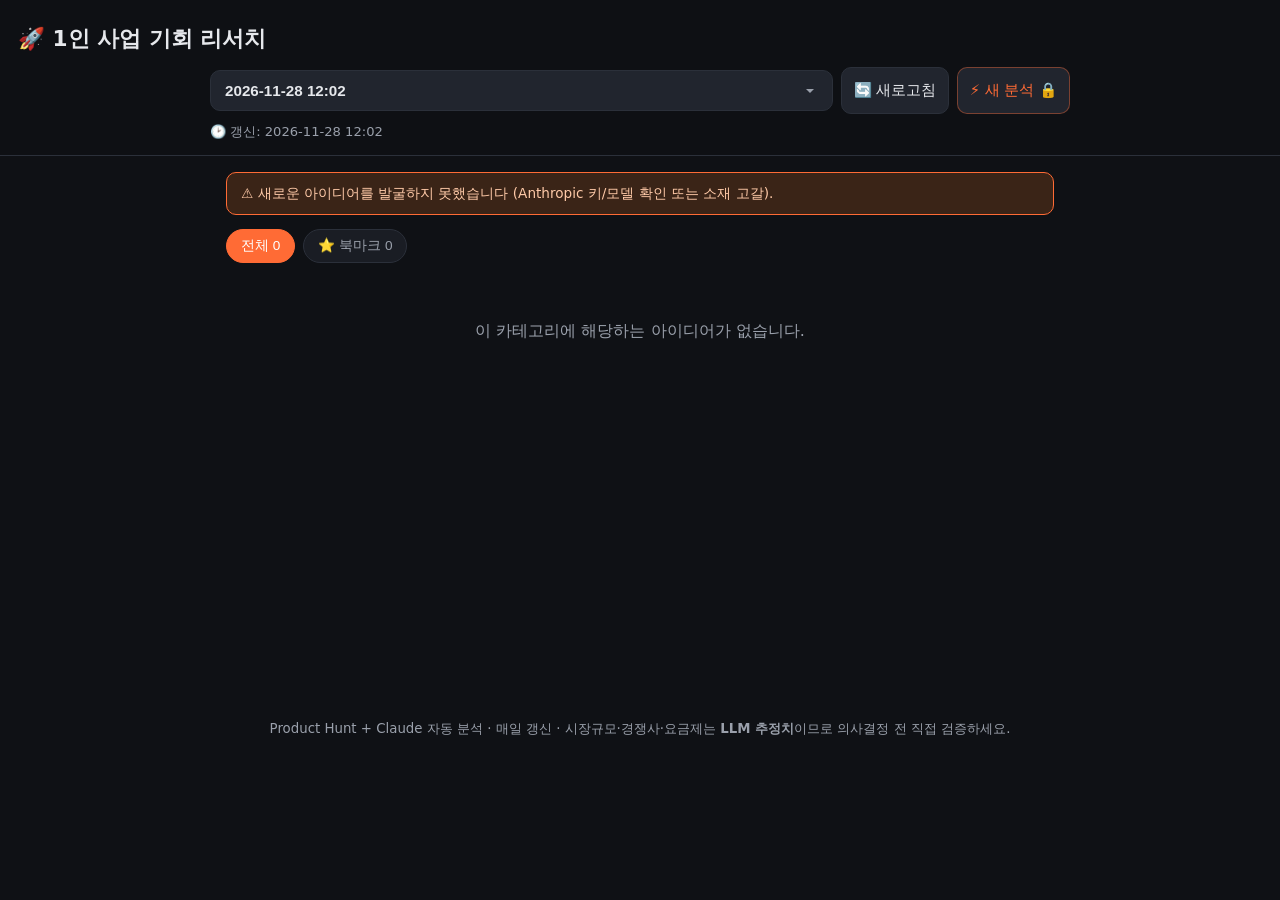
<file: docs/index.html>
<!DOCTYPE html>
<html lang="ko">
<head>
  <meta charset="UTF-8" />
  <meta name="viewport" content="width=device-width, initial-scale=1.0, viewport-fit=cover" />
  <title>🚀 1인 사업 기회 리서치 대시보드</title>

  <!-- PWA: 홈 화면 추가 / 전체화면 / 오프라인 -->
  <link rel="manifest" href="manifest.webmanifest" />
  <meta name="theme-color" content="#ff6b35" />
  <link rel="apple-touch-icon" href="icons/apple-touch-icon.png" />
  <meta name="apple-mobile-web-app-capable" content="yes" />
  <meta name="apple-mobile-web-app-status-bar-style" content="black-translucent" />
  <meta name="apple-mobile-web-app-title" content="사업기회" />

  <link rel="stylesheet" href="style.css" />
</head>
<body>
  <header>
    <h1>🚀 1인 사업 기회 리서치</h1>
    <div class="toolbar">
      <select id="date-select" class="snap-select" aria-label="스냅샷(날짜·시각) 선택"></select>
      <div class="btn-row">
        <button id="refresh" class="btn" title="최신 데이터 다시 불러오기">🔄 새로고침</button>
        <a id="reanalyze" class="btn ghost"
           href="https://github.com/therenew3-crypto/idea-radar/actions/workflows/daily.yml"
           target="_blank" rel="noopener"
           title="GitHub에서 새 분석 실행 (비밀번호 필요·과금)">⚡ 새 분석 🔒</a>
      </div>
    </div>
    <div id="status" class="status"></div>
  </header>

  <main id="app">
    <p class="loading">데이터를 불러오는 중…</p>
  </main>

  <footer>
    <small>Product Hunt + Claude 자동 분석 · 매일 갱신 ·
      시장규모·경쟁사·요금제는 <b>LLM 추정치</b>이므로 의사결정 전 직접 검증하세요.</small>
  </footer>

  <script src="app.js"></script>
  <script>
    // 서비스 워커 등록 (오프라인 캐시)
    if ("serviceWorker" in navigator) {
      window.addEventListener("load", () => navigator.serviceWorker.register("sw.js").catch(() => {}));
    }
  </script>
</body>
</html>
</file>
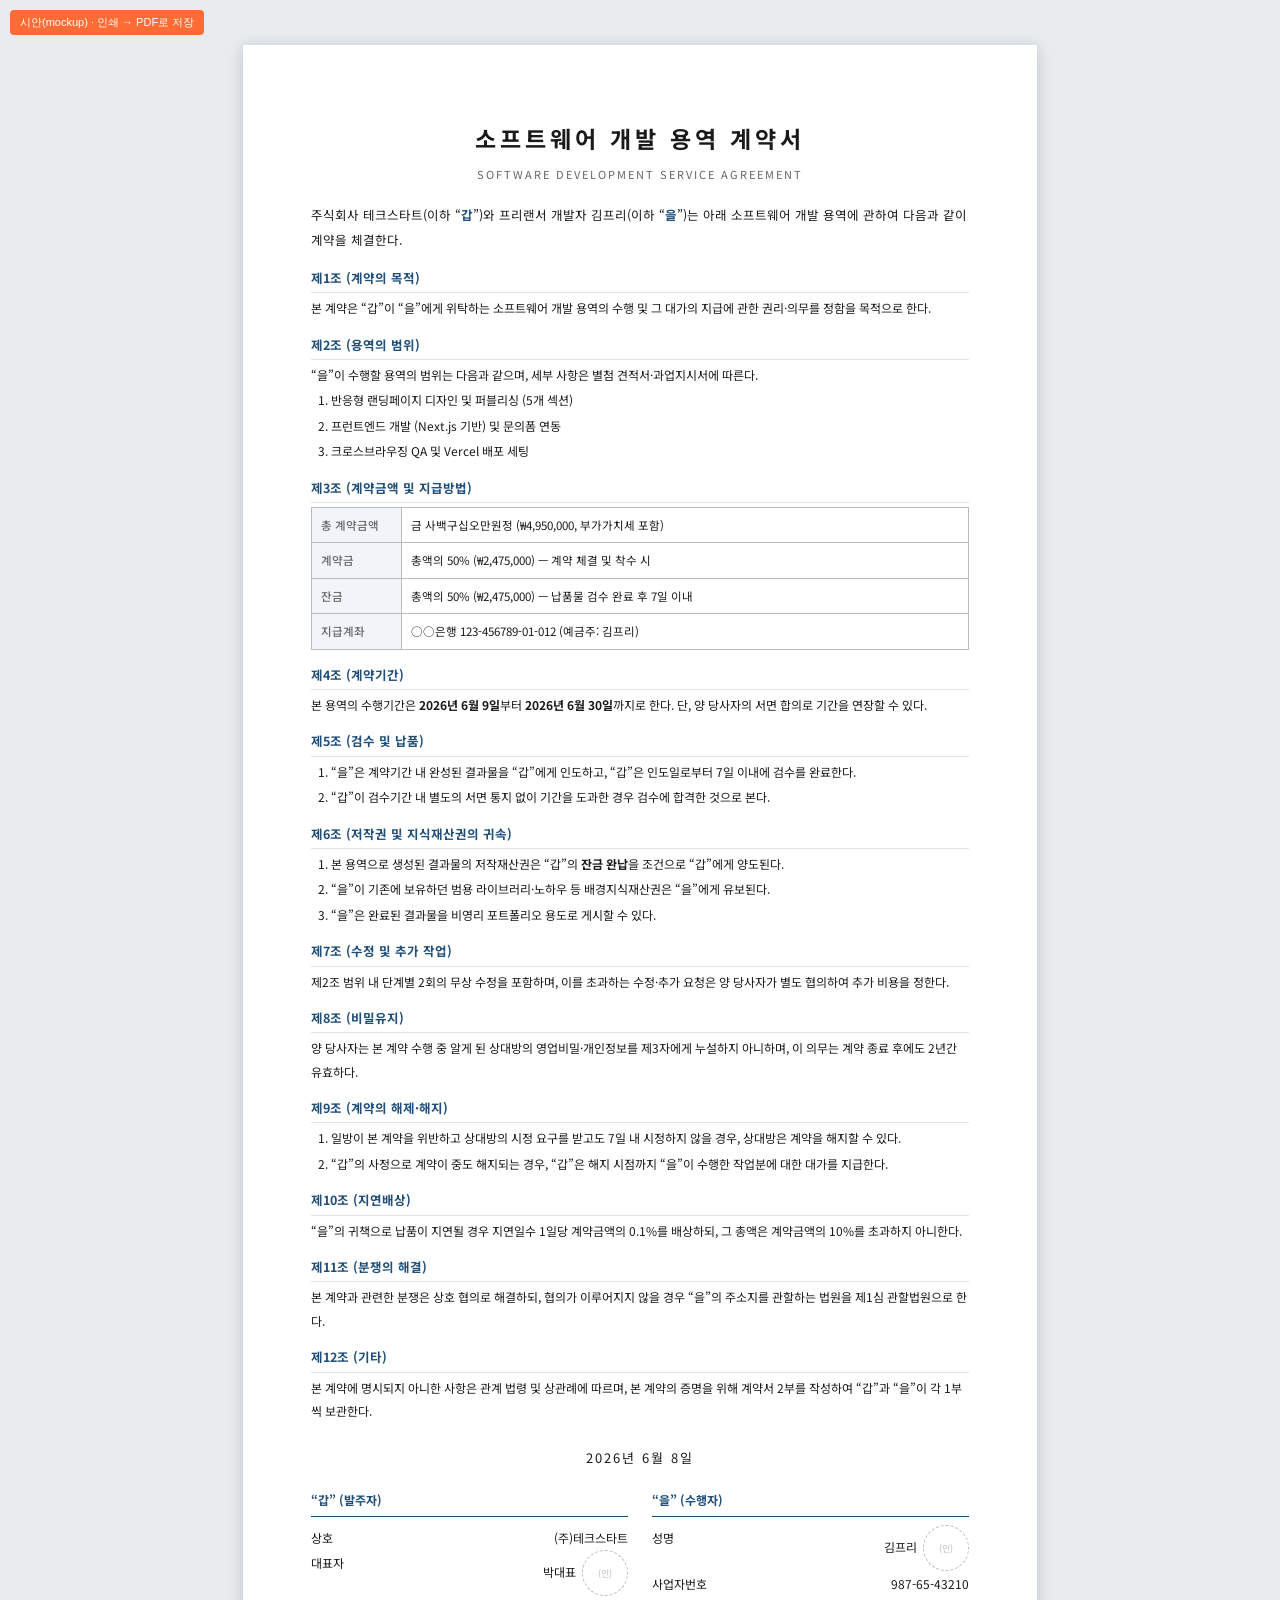
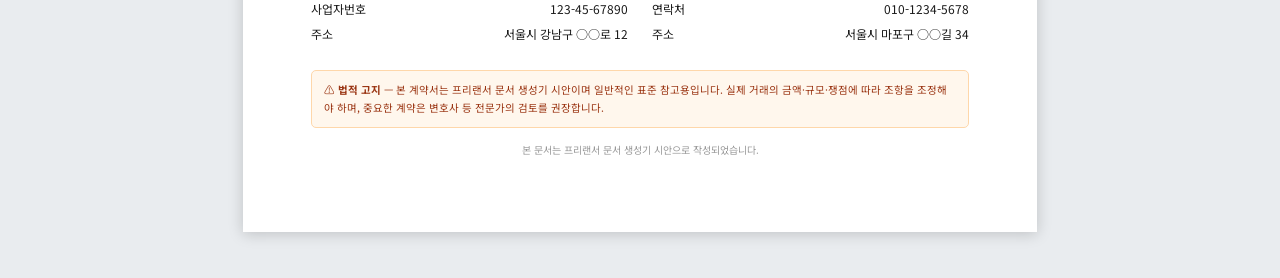
<file: samples/contract-sample.html>
<!DOCTYPE html>
<html lang="ko">
<head>
<meta charset="UTF-8" />
<meta name="viewport" content="width=device-width, initial-scale=1.0" />
<title>소프트웨어 개발 용역 계약서 시안 — 프리랜서 문서 생성기</title>
<link rel="preconnect" href="https://fonts.googleapis.com" />
<link rel="preconnect" href="https://fonts.gstatic.com" crossorigin />
<link href="https://fonts.googleapis.com/css2?family=Noto+Sans+KR:wght@400;500;700&display=swap" rel="stylesheet" />
<style>
  :root { --ink:#1a1a1a; --accent:#1f4e79; --muted:#666; --line:#bbb; --band:#f1f4f8; }
  * { box-sizing: border-box; }
  html, body { margin:0; padding:0; background:#e9ecef; }
  body {
    font-family:'Noto Sans KR','Pretendard','Apple SD Gothic Neo','Malgun Gothic',sans-serif;
    color:var(--ink); -webkit-print-color-adjust:exact; print-color-adjust:exact;
  }
  .page {
    width:210mm; min-height:297mm; margin:12mm auto; padding:20mm 18mm; background:#fff;
    box-shadow:0 2px 14px rgba(0,0,0,.18);
  }
  .doc-title { text-align:center; font-size:23px; font-weight:700; letter-spacing:4px; margin:0 0 6px; }
  .doc-sub { text-align:center; color:var(--muted); font-size:11px; letter-spacing:2px; margin-bottom:20px; }

  .preamble { font-size:12.5px; line-height:2; margin-bottom:14px; }
  .preamble b { color:var(--accent); }

  .clause { margin-bottom:13px; font-size:12px; line-height:1.95; }
  .clause h3 {
    font-size:12.5px; font-weight:700; color:var(--accent); margin:0 0 3px;
    border-bottom:1px solid #e3e3e3; padding-bottom:2px;
  }
  .clause ol { margin:2px 0 0; padding-left:20px; }
  .clause ol li { margin-bottom:2px; }
  .clause p { margin:2px 0; }
  .amt { font-weight:700; }

  .info-table { width:100%; border-collapse:collapse; margin:4px 0 8px; }
  .info-table td { border:1px solid var(--line); padding:6px 9px; font-size:11.5px; }
  .info-table td.k { background:var(--band); color:var(--muted); width:90px; white-space:nowrap; font-weight:500; }

  .sign-block { margin-top:26px; page-break-inside:avoid; }
  .sign-block .date { text-align:center; font-size:13px; margin-bottom:20px; letter-spacing:2px; }
  .parties { display:flex; gap:24px; }
  .parties .col { flex:1; font-size:12px; line-height:2.1; }
  .parties .col .label { font-weight:700; color:var(--accent); border-bottom:1.5px solid var(--accent); padding-bottom:3px; margin-bottom:8px; display:block; }
  .parties .row { display:flex; justify-content:space-between; }
  .stamp { display:inline-block; width:46px; height:46px; border:1.5px dashed #bbb; border-radius:50%; color:#bbb; font-size:9px; text-align:center; line-height:46px; }

  .disclaimer {
    margin-top:24px; padding:10px 12px; background:#fff7ed; border:1px solid #fed7aa; border-radius:5px;
    font-size:10.5px; color:#9a3412; line-height:1.7;
  }
  .foot { margin-top:14px; text-align:center; color:#999; font-size:10px; }

  .mockup-flag { position:fixed; top:10px; left:10px; z-index:9; background:#ff6b35; color:#fff; font-size:11px; padding:5px 10px; border-radius:4px; font-family:sans-serif; }
  @media print {
    body { background:#fff; }
    .page { margin:0; box-shadow:none; width:auto; min-height:auto; }
    .mockup-flag { display:none; }
    @page { size:A4; margin:14mm; }
  }
</style>
</head>
<body>
<div class="mockup-flag">시안(mockup) · 인쇄 → PDF로 저장</div>

<div class="page">
  <h1 class="doc-title">소프트웨어 개발 용역 계약서</h1>
  <p class="doc-sub">SOFTWARE DEVELOPMENT SERVICE AGREEMENT</p>

  <p class="preamble">
    주식회사 테크스타트(이하 “<b>갑</b>”)와 프리랜서 개발자 김프리(이하 “<b>을</b>”)는
    아래 소프트웨어 개발 용역에 관하여 다음과 같이 계약을 체결한다.
  </p>

  <div class="clause">
    <h3>제1조 (계약의 목적)</h3>
    <p>본 계약은 “갑”이 “을”에게 위탁하는 소프트웨어 개발 용역의 수행 및 그 대가의 지급에 관한 권리·의무를 정함을 목적으로 한다.</p>
  </div>

  <div class="clause">
    <h3>제2조 (용역의 범위)</h3>
    <p>“을”이 수행할 용역의 범위는 다음과 같으며, 세부 사항은 별첨 견적서·과업지시서에 따른다.</p>
    <ol>
      <li>반응형 랜딩페이지 디자인 및 퍼블리싱 (5개 섹션)</li>
      <li>프런트엔드 개발 (Next.js 기반) 및 문의폼 연동</li>
      <li>크로스브라우징 QA 및 Vercel 배포 세팅</li>
    </ol>
  </div>

  <div class="clause">
    <h3>제3조 (계약금액 및 지급방법)</h3>
    <table class="info-table">
      <tr><td class="k">총 계약금액</td><td>금 사백구십오만원정 (₩4,950,000, 부가가치세 포함)</td></tr>
      <tr><td class="k">계약금</td><td>총액의 50% (₩2,475,000) — 계약 체결 및 착수 시</td></tr>
      <tr><td class="k">잔금</td><td>총액의 50% (₩2,475,000) — 납품물 검수 완료 후 7일 이내</td></tr>
      <tr><td class="k">지급계좌</td><td>○○은행 123-456789-01-012 (예금주: 김프리)</td></tr>
    </table>
  </div>

  <div class="clause">
    <h3>제4조 (계약기간)</h3>
    <p>본 용역의 수행기간은 <b>2026년 6월 9일</b>부터 <b>2026년 6월 30일</b>까지로 한다. 단, 양 당사자의 서면 합의로 기간을 연장할 수 있다.</p>
  </div>

  <div class="clause">
    <h3>제5조 (검수 및 납품)</h3>
    <ol>
      <li>“을”은 계약기간 내 완성된 결과물을 “갑”에게 인도하고, “갑”은 인도일로부터 7일 이내에 검수를 완료한다.</li>
      <li>“갑”이 검수기간 내 별도의 서면 통지 없이 기간을 도과한 경우 검수에 합격한 것으로 본다.</li>
    </ol>
  </div>

  <div class="clause">
    <h3>제6조 (저작권 및 지식재산권의 귀속)</h3>
    <ol>
      <li>본 용역으로 생성된 결과물의 저작재산권은 “갑”의 <b>잔금 완납</b>을 조건으로 “갑”에게 양도된다.</li>
      <li>“을”이 기존에 보유하던 범용 라이브러리·노하우 등 배경지식재산권은 “을”에게 유보된다.</li>
      <li>“을”은 완료된 결과물을 비영리 포트폴리오 용도로 게시할 수 있다.</li>
    </ol>
  </div>

  <div class="clause">
    <h3>제7조 (수정 및 추가 작업)</h3>
    <p>제2조 범위 내 단계별 2회의 무상 수정을 포함하며, 이를 초과하는 수정·추가 요청은 양 당사자가 별도 협의하여 추가 비용을 정한다.</p>
  </div>

  <div class="clause">
    <h3>제8조 (비밀유지)</h3>
    <p>양 당사자는 본 계약 수행 중 알게 된 상대방의 영업비밀·개인정보를 제3자에게 누설하지 아니하며, 이 의무는 계약 종료 후에도 2년간 유효하다.</p>
  </div>

  <div class="clause">
    <h3>제9조 (계약의 해제·해지)</h3>
    <ol>
      <li>일방이 본 계약을 위반하고 상대방의 시정 요구를 받고도 7일 내 시정하지 않을 경우, 상대방은 계약을 해지할 수 있다.</li>
      <li>“갑”의 사정으로 계약이 중도 해지되는 경우, “갑”은 해지 시점까지 “을”이 수행한 작업분에 대한 대가를 지급한다.</li>
    </ol>
  </div>

  <div class="clause">
    <h3>제10조 (지연배상)</h3>
    <p>“을”의 귀책으로 납품이 지연될 경우 지연일수 1일당 계약금액의 0.1%를 배상하되, 그 총액은 계약금액의 10%를 초과하지 아니한다.</p>
  </div>

  <div class="clause">
    <h3>제11조 (분쟁의 해결)</h3>
    <p>본 계약과 관련한 분쟁은 상호 협의로 해결하되, 협의가 이루어지지 않을 경우 “을”의 주소지를 관할하는 법원을 제1심 관할법원으로 한다.</p>
  </div>

  <div class="clause">
    <h3>제12조 (기타)</h3>
    <p>본 계약에 명시되지 아니한 사항은 관계 법령 및 상관례에 따르며, 본 계약의 증명을 위해 계약서 2부를 작성하여 “갑”과 “을”이 각 1부씩 보관한다.</p>
  </div>

  <div class="sign-block">
    <div class="date">2026년 6월 8일</div>
    <div class="parties">
      <div class="col">
        <span class="label">“갑” (발주자)</span>
        <div class="row"><span>상호</span><span>(주)테크스타트</span></div>
        <div class="row"><span>대표자</span><span>박대표 &nbsp;<span class="stamp">(인)</span></span></div>
        <div class="row"><span>사업자번호</span><span>123-45-67890</span></div>
        <div class="row"><span>주소</span><span>서울시 강남구 ○○로 12</span></div>
      </div>
      <div class="col">
        <span class="label">“을” (수행자)</span>
        <div class="row"><span>성명</span><span>김프리 &nbsp;<span class="stamp">(인)</span></span></div>
        <div class="row"><span>사업자번호</span><span>987-65-43210</span></div>
        <div class="row"><span>연락처</span><span>010-1234-5678</span></div>
        <div class="row"><span>주소</span><span>서울시 마포구 ○○길 34</span></div>
      </div>
    </div>
  </div>

  <div class="disclaimer">
    ⚠️ <b>법적 고지</b> — 본 계약서는 프리랜서 문서 생성기 시안이며 일반적인 표준 참고용입니다.
    실제 거래의 금액·규모·쟁점에 따라 조항을 조정해야 하며, 중요한 계약은 변호사 등 전문가의 검토를 권장합니다.
  </div>
  <div class="foot">본 문서는 프리랜서 문서 생성기 시안으로 작성되었습니다.</div>
</div>
</body>
</html>
</file>
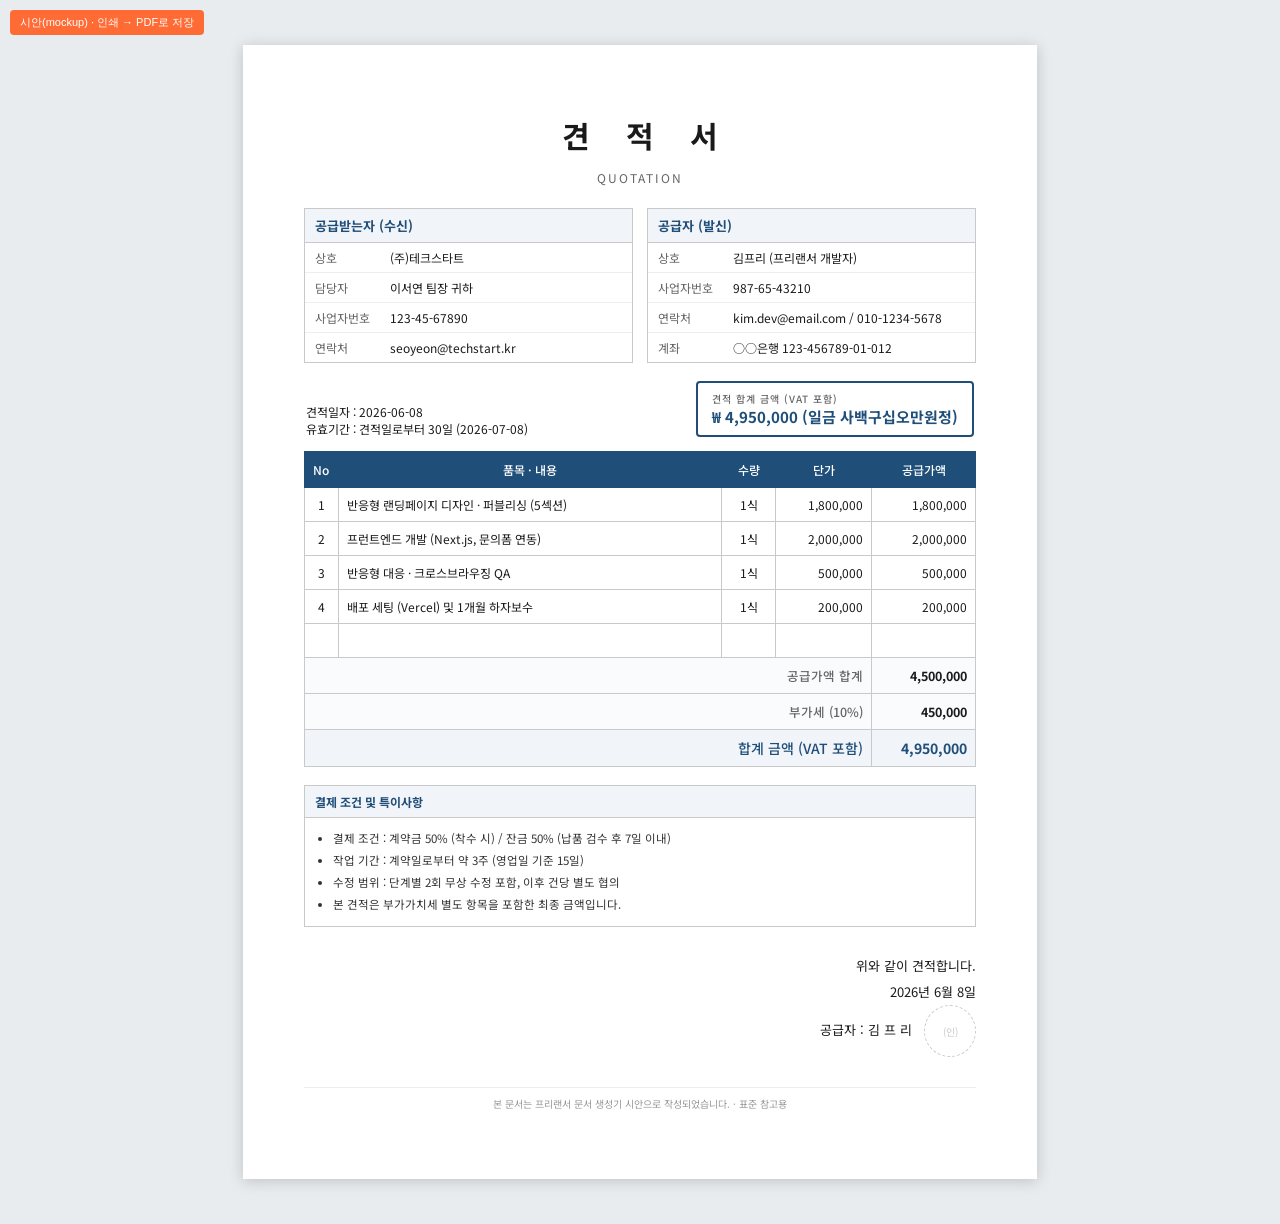
<file: samples/quote-sample.html>
<!DOCTYPE html>
<html lang="ko">
<head>
<meta charset="UTF-8" />
<meta name="viewport" content="width=device-width, initial-scale=1.0" />
<title>견적서 시안 — 프리랜서 문서 생성기</title>
<link rel="preconnect" href="https://fonts.googleapis.com" />
<link rel="preconnect" href="https://fonts.gstatic.com" crossorigin />
<link href="https://fonts.googleapis.com/css2?family=Noto+Sans+KR:wght@400;500;700&display=swap" rel="stylesheet" />
<style>
  :root {
    --ink: #1a1a1a;
    --line: #333;
    --line-soft: #c9c9c9;
    --accent: #1f4e79;
    --muted: #666;
    --band: #f1f4f8;
  }
  * { box-sizing: border-box; }
  html, body { margin: 0; padding: 0; background: #e9ecef; }
  body {
    font-family: 'Noto Sans KR', 'Pretendard', 'Apple SD Gothic Neo', 'Malgun Gothic', sans-serif;
    color: var(--ink);
    -webkit-print-color-adjust: exact;
    print-color-adjust: exact;
  }
  /* A4 페이지 */
  .page {
    width: 210mm;
    min-height: 297mm;
    margin: 12mm auto;
    padding: 18mm 16mm;
    background: #fff;
    box-shadow: 0 2px 14px rgba(0,0,0,.18);
    position: relative;
  }
  .doc-title {
    text-align: center;
    font-size: 30px;
    font-weight: 700;
    letter-spacing: 14px;
    margin: 0 0 4px;
    text-indent: 14px; /* 자간 보정 */
  }
  .doc-sub { text-align: center; color: var(--muted); font-size: 12px; margin-bottom: 22px; letter-spacing: 2px; }

  .top-grid { display: flex; gap: 14px; margin-bottom: 18px; }
  .party { flex: 1; border: 1px solid var(--line-soft); }
  .party .head {
    background: var(--band); padding: 7px 10px; font-weight: 700; font-size: 13px;
    border-bottom: 1px solid var(--line-soft); color: var(--accent);
  }
  .party table { width: 100%; border-collapse: collapse; }
  .party td { padding: 6px 10px; font-size: 12px; vertical-align: top; border-bottom: 1px solid #eee; }
  .party td.k { width: 64px; color: var(--muted); white-space: nowrap; }
  .party tr:last-child td { border-bottom: none; }

  .meta { display: flex; justify-content: space-between; align-items: flex-end; margin: 4px 2px 14px; font-size: 12px; }
  .meta .amount-box {
    border: 2px solid var(--accent); padding: 8px 14px; border-radius: 4px;
    font-size: 15px; font-weight: 700; color: var(--accent);
  }
  .meta .amount-box small { display:block; font-weight:500; color:var(--muted); font-size:10px; letter-spacing:1px;}

  table.items { width: 100%; border-collapse: collapse; margin-bottom: 4px; }
  table.items th {
    background: var(--accent); color: #fff; font-size: 12px; font-weight: 500;
    padding: 9px 8px; border: 1px solid var(--accent);
  }
  table.items td {
    border: 1px solid var(--line-soft); padding: 8px; font-size: 12px; text-align: center;
  }
  table.items td.name { text-align: left; }
  table.items td.num { text-align: right; font-variant-numeric: tabular-nums; }
  table.items tr.empty td { height: 34px; }
  table.items tfoot td {
    font-weight: 700; background: #fafbfc; font-size: 12.5px;
  }
  table.items tfoot td.label { text-align: right; color: var(--muted); font-weight: 500; }
  table.items tfoot tr.total td { background: var(--band); color: var(--accent); font-size: 14px; }

  .notes { margin-top: 18px; border: 1px solid var(--line-soft); }
  .notes .head { background: var(--band); padding: 7px 10px; font-weight: 700; font-size: 12px; color: var(--accent); border-bottom:1px solid var(--line-soft);}
  .notes ul { margin: 0; padding: 10px 10px 10px 28px; font-size: 11.5px; line-height: 1.9; color: #333; }

  .sign { margin-top: 26px; text-align: right; font-size: 13px; line-height: 2; }
  .sign .stamp {
    display: inline-block; width: 52px; height: 52px; border: 1.5px dashed var(--line-soft);
    border-radius: 50%; color: var(--line-soft); font-size: 10px; text-align: center;
    line-height: 52px; vertical-align: middle; margin-left: 8px;
  }
  .foot { margin-top: 30px; text-align: center; color: #999; font-size: 10px; border-top: 1px solid #eee; padding-top: 8px; }

  .mockup-flag {
    position: fixed; top: 10px; left: 10px; z-index: 9;
    background: #ff6b35; color: #fff; font-size: 11px; padding: 5px 10px; border-radius: 4px;
    font-family: sans-serif;
  }
  @media print {
    body { background: #fff; }
    .page { margin: 0; box-shadow: none; width: auto; min-height: auto; }
    .mockup-flag { display: none; }
    @page { size: A4; margin: 0; }
  }
</style>
</head>
<body>
<div class="mockup-flag">시안(mockup) · 인쇄 → PDF로 저장</div>

<div class="page">
  <h1 class="doc-title">견 적 서</h1>
  <p class="doc-sub">QUOTATION</p>

  <div class="top-grid">
    <div class="party">
      <div class="head">공급받는자 (수신)</div>
      <table>
        <tr><td class="k">상호</td><td>(주)테크스타트</td></tr>
        <tr><td class="k">담당자</td><td>이서연 팀장 귀하</td></tr>
        <tr><td class="k">사업자번호</td><td>123-45-67890</td></tr>
        <tr><td class="k">연락처</td><td>seoyeon@techstart.kr</td></tr>
      </table>
    </div>
    <div class="party">
      <div class="head">공급자 (발신)</div>
      <table>
        <tr><td class="k">상호</td><td>김프리 (프리랜서 개발자)</td></tr>
        <tr><td class="k">사업자번호</td><td>987-65-43210</td></tr>
        <tr><td class="k">연락처</td><td>kim.dev@email.com / 010-1234-5678</td></tr>
        <tr><td class="k">계좌</td><td>○○은행 123-456789-01-012</td></tr>
      </table>
    </div>
  </div>

  <div class="meta">
    <div>
      <div>견적일자 : 2026-06-08</div>
      <div>유효기간 : 견적일로부터 30일 (2026-07-08)</div>
    </div>
    <div class="amount-box">
      <small>견적 합계 금액 (VAT 포함)</small>
      ₩ 4,950,000 (일금 사백구십오만원정)
    </div>
  </div>

  <table class="items">
    <thead>
      <tr>
        <th style="width:34px">No</th>
        <th>품목 · 내용</th>
        <th style="width:54px">수량</th>
        <th style="width:96px">단가</th>
        <th style="width:104px">공급가액</th>
      </tr>
    </thead>
    <tbody>
      <tr>
        <td>1</td>
        <td class="name">반응형 랜딩페이지 디자인 · 퍼블리싱 (5섹션)</td>
        <td>1식</td>
        <td class="num">1,800,000</td>
        <td class="num">1,800,000</td>
      </tr>
      <tr>
        <td>2</td>
        <td class="name">프런트엔드 개발 (Next.js, 문의폼 연동)</td>
        <td>1식</td>
        <td class="num">2,000,000</td>
        <td class="num">2,000,000</td>
      </tr>
      <tr>
        <td>3</td>
        <td class="name">반응형 대응 · 크로스브라우징 QA</td>
        <td>1식</td>
        <td class="num">500,000</td>
        <td class="num">500,000</td>
      </tr>
      <tr>
        <td>4</td>
        <td class="name">배포 세팅 (Vercel) 및 1개월 하자보수</td>
        <td>1식</td>
        <td class="num">200,000</td>
        <td class="num">200,000</td>
      </tr>
      <tr class="empty"><td></td><td></td><td></td><td></td><td></td></tr>
    </tbody>
    <tfoot>
      <tr><td colspan="4" class="label">공급가액 합계</td><td class="num">4,500,000</td></tr>
      <tr><td colspan="4" class="label">부가세 (10%)</td><td class="num">450,000</td></tr>
      <tr class="total"><td colspan="4" class="label">합계 금액 (VAT 포함)</td><td class="num">4,950,000</td></tr>
    </tfoot>
  </table>

  <div class="notes">
    <div class="head">결제 조건 및 특이사항</div>
    <ul>
      <li>결제 조건 : 계약금 50% (착수 시) / 잔금 50% (납품 검수 후 7일 이내)</li>
      <li>작업 기간 : 계약일로부터 약 3주 (영업일 기준 15일)</li>
      <li>수정 범위 : 단계별 2회 무상 수정 포함, 이후 건당 별도 협의</li>
      <li>본 견적은 부가가치세 별도 항목을 포함한 최종 금액입니다.</li>
    </ul>
  </div>

  <div class="sign">
    위와 같이 견적합니다.<br />
    2026년 6월 8일<br />
    공급자 : 김 프 리 <span class="stamp">(인)</span>
  </div>

  <div class="foot">
    본 문서는 프리랜서 문서 생성기 시안으로 작성되었습니다. · 표준 참고용
  </div>
</div>
</body>
</html>
</file>
<file: docs/style.css>
:root {
  --bg: #0f1115;
  --card: #1a1d24;
  --card-2: #21252e;
  --text: #e6e8ec;
  --muted: #9aa0ab;
  --accent: #ff6b35;
  --accent-2: #4dabf7;
  --green: #51cf66;
  --yellow: #ffd43b;
  --red: #ff6b6b;
  --border: #2b303a;
}
* { box-sizing: border-box; }
body {
  margin: 0;
  font-family: -apple-system, "Apple SD Gothic Neo", "Noto Sans KR", system-ui, sans-serif;
  background: var(--bg);
  color: var(--text);
  line-height: 1.55;
}
header {
  padding: calc(22px + env(safe-area-inset-top)) 18px 12px;
  border-bottom: 1px solid var(--border);
  position: sticky; top: 0; z-index: 10;
  background: rgba(15, 17, 21, 0.92); backdrop-filter: blur(8px);
}
header h1 { margin: 0 0 12px; font-size: 1.35rem; }

/* 상단 툴바 */
.toolbar { display: flex; flex-direction: column; gap: 8px; max-width: 860px; margin: 0 auto; }
.snap-select {
  width: 100%;
  background: var(--card-2); color: var(--text);
  border: 1px solid var(--border); border-radius: 10px;
  padding: 11px 14px; font-size: 0.95rem; font-weight: 600;
  appearance: none; -webkit-appearance: none;
  background-image: url("data:image/svg+xml;utf8,<svg xmlns='http://www.w3.org/2000/svg' width='16' height='16' fill='%239aa0ab' viewBox='0 0 16 16'><path d='M4 6l4 4 4-4'/></svg>");
  background-repeat: no-repeat; background-position: right 14px center;
}
.btn-row { display: flex; gap: 8px; }
.btn {
  flex: 1; justify-content: center;
  background: var(--card-2); color: var(--text);
  border: 1px solid var(--border); border-radius: 10px;
  padding: 11px 12px; font-size: 0.92rem; cursor: pointer;
  text-decoration: none; display: inline-flex; align-items: center; gap: 5px;
}
.btn:active { transform: scale(0.98); }
.btn:hover { border-color: var(--accent); }
.btn.ghost { color: var(--accent); border-color: rgba(255,107,53,0.4); }
#refresh.spinning { pointer-events: none; opacity: 0.7; animation: spin 0.7s linear; }
@keyframes spin { from { transform: rotate(0); } to { transform: rotate(360deg); } }
.status {
  max-width: 860px; margin: 8px auto 0;
  color: var(--muted); font-size: 0.82rem;
}
main { max-width: 860px; margin: 0 auto; padding: 16px; min-height: 60vh; }
.loading { color: var(--muted); text-align: center; padding: 40px; }

/* 넓은 화면에선 한 줄로 */
@media (min-width: 620px) {
  .toolbar { flex-direction: row; align-items: center; }
  .snap-select { flex: 1; }
  .btn-row { flex: none; }
  .btn { flex: none; }
}

.themes {
  background: var(--card); border: 1px solid var(--border);
  border-radius: 12px; padding: 12px 16px; margin-bottom: 16px;
}
.themes .label { color: var(--muted); font-size: 0.75rem; letter-spacing: .05em; text-transform: uppercase; }

/* 필터 칩 */
.filters { display: flex; flex-wrap: wrap; gap: 8px; margin-bottom: 14px; }
.chip {
  background: var(--card); color: var(--muted);
  border: 1px solid var(--border); border-radius: 999px;
  padding: 7px 14px; font-size: 0.85rem; cursor: pointer; white-space: nowrap;
}
.chip:hover { border-color: var(--accent); }
.chip.on { background: var(--accent); color: #fff; border-color: var(--accent); }

/* 아이디어 카드 (아코디언) */
.idea { background: var(--card); border: 1px solid var(--border); border-radius: 14px; margin-bottom: 12px; overflow: hidden; }
.idea-head { display: flex; align-items: center; gap: 12px; padding: 14px 16px; cursor: pointer; }
.idea-head:hover { background: var(--card-2); }
.rank {
  flex: none; width: 30px; height: 30px; border-radius: 50%;
  display: flex; align-items: center; justify-content: center;
  background: var(--accent); color: #fff; font-weight: 700;
}
.idea-head .titles { flex: 1; min-width: 0; }
.idea-head h3 { margin: 0; font-size: 1.05rem; }
.cat {
  font-size: 0.66rem; font-weight: 600; color: var(--accent-2);
  border: 1px solid var(--border); border-radius: 6px; padding: 1px 6px;
  vertical-align: middle; white-space: nowrap;
}
.idea-head .sub { color: var(--muted); font-size: 0.82rem; margin-top: 2px;
  overflow: hidden; text-overflow: ellipsis; white-space: nowrap; }
.fromtag { color: var(--accent-2); margin-left: 6px; }
.star {
  flex: none; background: none; border: none; cursor: pointer;
  font-size: 1.3rem; line-height: 1; color: var(--muted); padding: 2px 4px;
}
.star.on { color: var(--yellow); }
.star:hover { transform: scale(1.15); }
.score {
  flex: none; text-align: center; border-radius: 10px; padding: 4px 10px;
  font-weight: 700; font-size: 0.95rem; border: 1px solid var(--border);
}
.score small { display: block; font-size: 0.6rem; font-weight: 400; color: var(--muted); }
.score.good { color: var(--green); border-color: var(--green); }
.score.mid  { color: var(--yellow); border-color: var(--yellow); }
.score.low  { color: var(--red); border-color: var(--red); }
.chev { flex: none; color: var(--muted); transition: transform .2s; }
.idea.open .chev { transform: rotate(90deg); }

.idea-body { display: none; padding: 4px 16px 18px; border-top: 1px solid var(--border); }
.idea.open .idea-body { display: block; }

.sec { margin-top: 16px; }
.sec > .label {
  color: var(--accent-2); font-size: 0.8rem; font-weight: 700;
  letter-spacing: .03em; margin-bottom: 6px; display: flex; align-items: center; gap: 6px;
}
.verify { font-size: 0.66rem; color: var(--accent); border: 1px solid var(--accent); border-radius: 5px; padding: 1px 5px; font-weight: 400; }

.kv { display: grid; grid-template-columns: 92px 1fr; gap: 4px 10px; font-size: 0.9rem; }
.kv dt { color: var(--muted); }
.kv dd { margin: 0; }

table { width: 100%; border-collapse: collapse; font-size: 0.85rem; }
th, td { text-align: left; padding: 7px 8px; border-bottom: 1px solid var(--border); vertical-align: top; }
th { color: var(--muted); font-weight: 600; }

.cols { display: grid; grid-template-columns: 1fr 1fr; gap: 12px; }
.cols .box { background: var(--card-2); border-radius: 10px; padding: 10px 12px; }
.cols .box h4 { margin: 0 0 6px; font-size: 0.85rem; }
.pros h4 { color: var(--green); }
.cons h4 { color: var(--red); }
ul { margin: 4px 0; padding-left: 18px; }
li { margin: 3px 0; }

.verdict { background: var(--card-2); border-radius: 10px; padding: 12px 14px; }
.verdict .reco { font-weight: 700; }
.verdict .first { margin-top: 8px; padding-top: 8px; border-top: 1px dashed var(--border); }
.risk { color: var(--red); }

.warn { background: #3a2417; border: 1px solid var(--accent); color: #ffcaa8;
  border-radius: 10px; padding: 10px 14px; margin-bottom: 14px; font-size: 0.85rem; }
footer { text-align: center; color: var(--muted); padding: 20px; }

@media (max-width: 560px) { .cols { grid-template-columns: 1fr; } }
</file>
